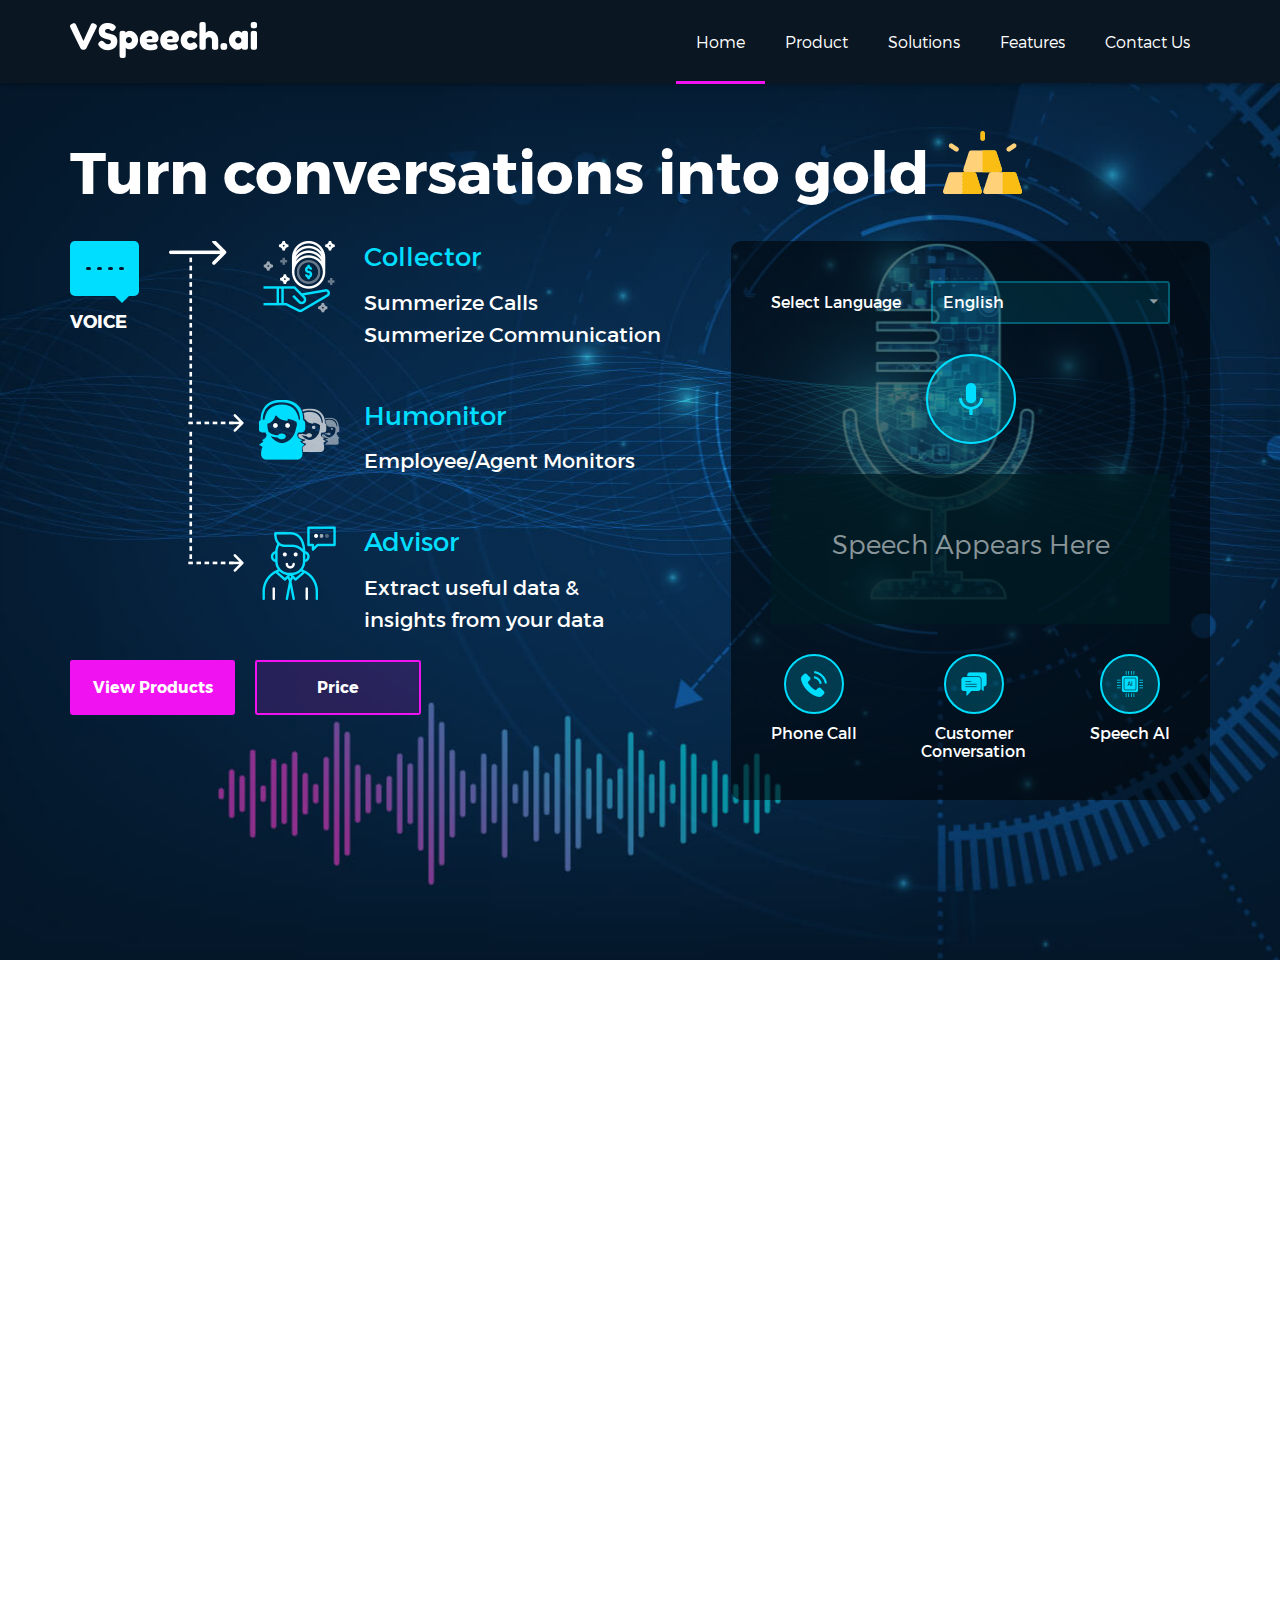
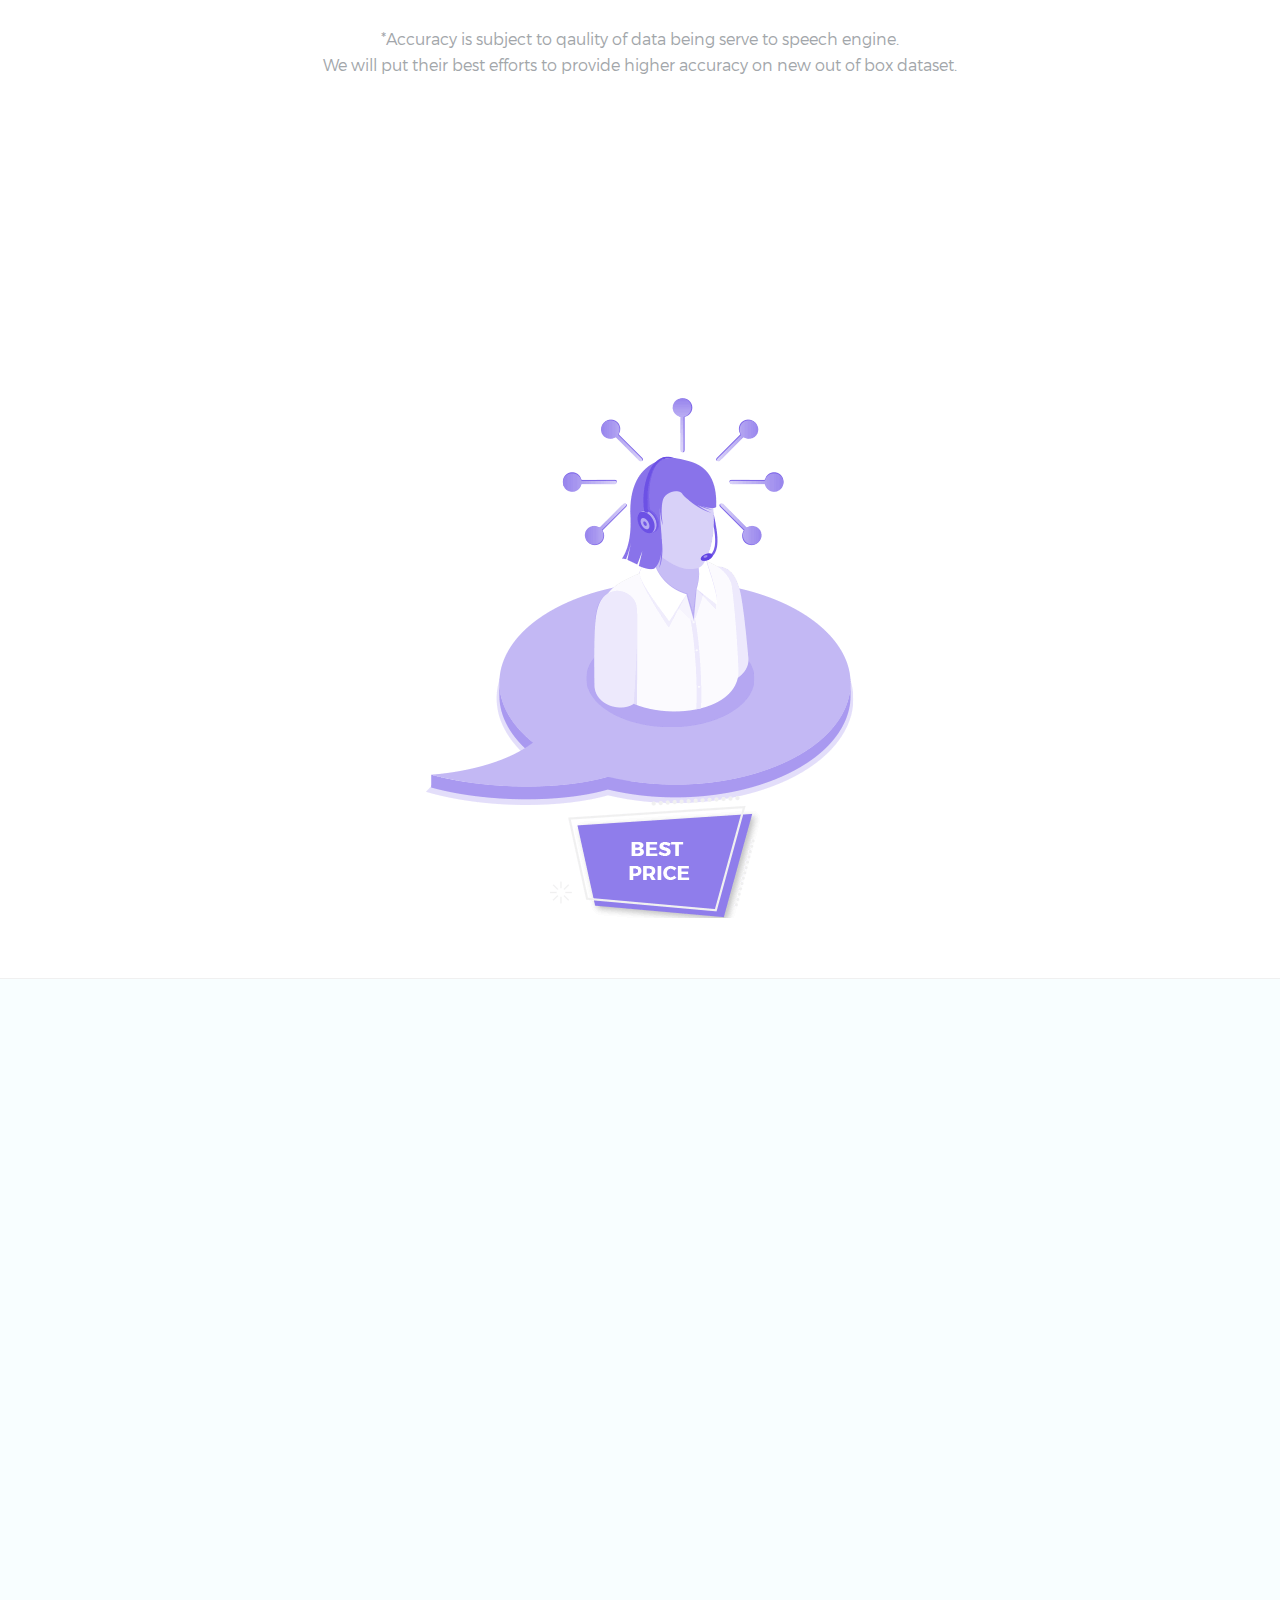
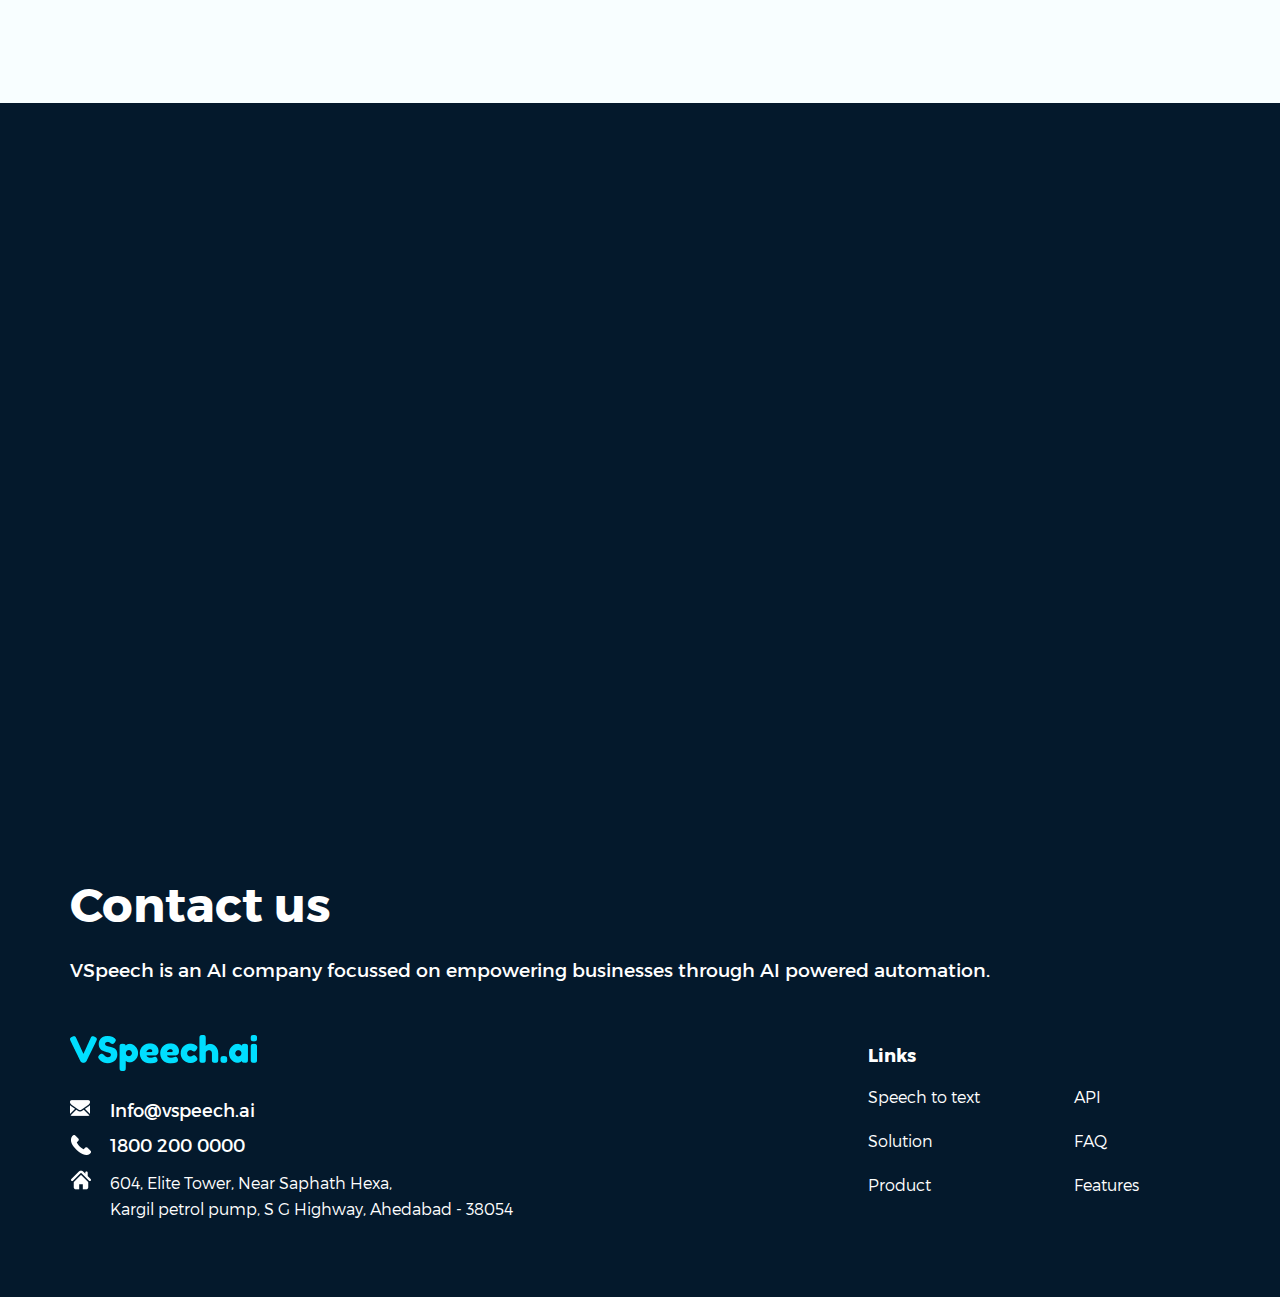
<file: index.html>
<!DOCTYPE html>
<!--[if lt IE 7]>      <html class="no-js lt-ie9 lt-ie8 lt-ie7"> <![endif]-->
<!--[if IE 7]>         <html class="no-js lt-ie9 lt-ie8"> <![endif]-->
<!--[if IE 8]>         <html class="no-js lt-ie9"> <![endif]-->
<!--[if gt IE 8]><!-->
<html lang="en" class="no-js">
  <!--<![endif]-->
  <head>
    <meta charset="utf-8" />
    <meta http-equiv="X-UA-Compatible" content="IE=edge" />
    <title>VSpeech.ai</title>
    <meta name="description" content="" />
    <meta name="viewport" content="width=device-width, initial-scale=1" />
  </head>
  <body>
    <!--[if lt IE 7]>
      <p class="browsehappy">
        You are using an <strong>outdated</strong> browser. Please
        <a href="#">upgrade your browser</a> to improve your experience.
      </p>
    <![endif]-->
    <div id="background-for-menu"></div>
    <div id="banner">
      <header>
        <div class="container">
          <div class="logo">
            <a href="#"><i class="sprite sprite-top-logo"></i></a>
          </div>
          <div class="toggle-menu">
            <span></span>
            <span></span>
            <span></span>
          </div>
          <nav>
            <ul>
              <li><a href="#banner" class="active">Home</a></li>
              <li><a href="product.html">Product</a></li>
              <li><a href="#solutions">Solutions</a></li>
              <li><a href="#features">Features</a></li>
              <li><a href="#contact-us">Contact Us</a></li>
            </ul>
          </nav>
        </div>
      </header>
      <div class="banner-content">
        <div class="container">
          <h1>
            Turn conversations into gold <i class="sprite sprite-gold-bar"></i>
          </h1>
          <div class="banner-main-content">
            <div class="banner-left-content">
              <div class="voice-wrap">
                <div class="svg-wrap">
                  <div id="bars">
                    <div class="bar"></div>
                    <div class="bar"></div>
                    <div class="bar"></div>
                    <div class="bar"></div>
                  </div>
                </div>
                <h4 class="voice">Voice</h4>
              </div>
              <div class="collector-wrap">
                <div class="left-arrows">
                  <i class="sprite sprite-left-arrows"></i>
                </div>
                <div class="collector">
                  <div class="collector-sprite">
                    <i class="sprite sprite-collector"> </i>
                  </div>
                  <div class="collector-inner">
                    <h3>Collector</h3>
                    <p>Summerize Calls<br />Summerize Communication</p>
                  </div>
                </div>
                <div class="collector">
                  <div class="collector-sprite">
                    <i class="sprite sprite-humonitor"> </i>
                  </div>
                  <div class="collector-inner">
                    <h3>Humonitor</h3>
                    <p>Employee/Agent Monitors</p>
                  </div>
                </div>
                <div class="collector last">
                  <div class="collector-sprite">
                    <i class="sprite sprite-advisor"> </i>
                  </div>
                  <div class="collector-inner">
                    <h3>Advisor</h3>
                    <p>
                      Extract useful data &AMP;<br />
                      insights from your data
                    </p>
                  </div>
                </div>
              </div>
              <div class="cta">
                <a class="btn" href="product.html">View Products</a>
                <a class="btn btn-primary" href="product.html">Price</a>
              </div>
            </div>
            <div class="banner-right-content">
              <div class="select-language-wrap">
                <span>Select Language</span>
                <div class="box">
                  <select data-placeholder="Choose a Language">
                    <option value="Afrikanns">Afrikanns</option>
                    <option value="Albanian">Albanian</option>
                    <option value="Arabic">Arabic</option>
                    <option value="Armenian">Armenian</option>
                    <option value="Basque">Basque</option>
                    <option value="Bengali">Bengali</option>
                    <option value="Bulgarian">Bulgarian</option>
                    <option value="Catalan">Catalan</option>
                    <option value="Cambodian">Cambodian</option>
                    <option value="Chinese (Mandarin)"
                      >Chinese (Mandarin)</option
                    >
                    <option value="Croation">Croation</option>
                    <option value="Czech">Czech</option>
                    <option value="Danish">Danish</option>
                    <option value="Dutch">Dutch</option>
                    <option value="English" selected>English</option>
                    <option value="Estonian">Estonian</option>
                    <option value="Fiji">Fiji</option>
                    <option value="Finnish">Finnish</option>
                    <option value="French">French</option>
                    <option value="Georgian">Georgian</option>
                    <option value="German">German</option>
                    <option value="Greek">Greek</option>
                    <option value="Gujarati">Gujarati</option>
                    <option value="Hebrew">Hebrew</option>
                    <option value="Hindi">Hindi</option>
                    <option value="Hungarian">Hungarian</option>
                    <option value="Icelandic">Icelandic</option>
                    <option value="Indonesian">Indonesian</option>
                    <option value="Irish">Irish</option>
                    <option value="Italian">Italian</option>
                    <option value="Japanese">Japanese</option>
                    <option value="Javanese">Javanese</option>
                    <option value="Korean">Korean</option>
                    <option value="Latin">Latin</option>
                    <option value="Latvian">Latvian</option>
                    <option value="Lithuanian">Lithuanian</option>
                    <option value="Macedonian">Macedonian</option>
                    <option value="Malay">Malay</option>
                    <option value="Malayalam">Malayalam</option>
                    <option value="Maltese">Maltese</option>
                    <option value="Maori">Maori</option>
                    <option value="Marathi">Marathi</option>
                    <option value="Mongolian">Mongolian</option>
                    <option value="Nepali">Nepali</option>
                    <option value="Norwegian">Norwegian</option>
                    <option value="Persian">Persian</option>
                    <option value="Polish">Polish</option>
                    <option value="Portuguese">Portuguese</option>
                    <option value="Punjabi">Punjabi</option>
                    <option value="Quechua">Quechua</option>
                    <option value="Romanian">Romanian</option>
                    <option value="Russian">Russian</option>
                    <option value="Samoan">Samoan</option>
                    <option value="Serbian">Serbian</option>
                    <option value="Slovak">Slovak</option>
                    <option value="Slovenian">Slovenian</option>
                    <option value="Spanish">Spanish</option>
                    <option value="Swahili">Swahili</option>
                    <option value="Swedish ">Swedish </option>
                    <option value="Tamil">Tamil</option>
                    <option value="Tatar">Tatar</option>
                    <option value="Telugu">Telugu</option>
                    <option value="Thai">Thai</option>
                    <option value="Tibetan">Tibetan</option>
                    <option value="Tonga">Tonga</option>
                    <option value="Turkish">Turkish</option>
                    <option value="Ukranian">Ukranian</option>
                    <option value="Urdu">Urdu</option>
                    <option value="Uzbek">Uzbek</option>
                    <option value="Vietnamese">Vietnamese</option>
                    <option value="Welsh">Welsh</option>
                    <option value="Xhosa">Xhosa</option>
                  </select>
                </div>
              </div>
              <div class="speak-wrap wow pulse infinite">
                <i class="sprite sprite-mic"></i>
              </div>
              <div class="speech-appears-wrap">
                <span>Speech Appears Here</span>
              </div>
              <div class="phone-call-wrap">
                <ul>
                  <li>
                    <span class="wow zoomIn">
                      <i class="sprite sprite-phone-call"></i>
                    </span>
                    <h6>Phone Call</h6>
                  </li>
                  <li>
                    <span class="wow zoomIn">
                      <i class="sprite sprite-conversation"></i>
                    </span>
                    <h6>
                      Customer<br />
                      Conversation
                    </h6>
                  </li>
                  <li>
                    <span class="wow zoomIn">
                      <i class="sprite sprite-speech-ai"></i>
                    </span>
                    <h6>Speech AI</h6>
                  </li>
                </ul>
              </div>
            </div>
          </div>
        </div>
      </div>
    </div>
    <div id="partner-vspeech">
      <div class="container">
        <h2 class="title-h2 wow fadeInUp">Partner with VSpeech.ai</h2>
        <h4 class="title-h4 wow fadeInUp">
          We are looking for a partners to expand our AI based voice technology
        </h4>
        <div class="partner-blocks-wrap">
          <div class="partner-block wow fadeIn" data-wow-delay="0ms">
            <div class="sprite-block">
              <i class="sprite sprite-accuracy"></i>
            </div>
            <h4 class="title-h4 dark">High Accuracy 90%</h4>
            <p>
              We developed hightly accurate model for industries like insurance
              and banks.
            </p>
          </div>
          <div class="partner-block wow fadeIn" data-wow-delay="200ms">
            <div class="sprite-block">
              <i class="sprite sprite-multilingual"></i>
            </div>
            <h4 class="title-h4 dark">MultiLingual</h4>
            <p>
              Countries like India where people are speaking more than one
              language in conversion, English-Hindi a Common case.Our Solution
              effectively Address this challange
            </p>
          </div>
          <div class="partner-block wow fadeIn" data-wow-delay="400ms">
            <div class="sprite-block">
              <i class="sprite sprite-b2b"></i>
            </div>
            <h4 class="title-h4 dark">Enterprise B2B</h4>
            <p>
              We handle thousands of calls in a secure enterprise environment.
              We Guaranteed 90% accurate* models by Customising Speech Models
            </p>
          </div>
        </div>
        <div class="condition">
          <p>
            *Accuracy is subject to qaulity of data being serve to speech
            engine.<br />
            We will put their best efforts to provide higher accuracy on new out
            of box dataset.
          </p>
        </div>
      </div>
    </div>
    <div id="solutions">
      <div class="container">
        <h2 class="title-h2 wow fadeInUp">
          Developing solutions for world’s industries
        </h2>
        <h4 class="title-h4 wow fadeInUp">
          AI driven technology firm, dedicated to solve complex business
          problems with<br />
          intelligent solutions AI driven technology firm.
        </h4>
        <div class="solutions-blocks-wrap">
          <img
            src="assets/images/best-price.png"
            class="best-price-img"
            alt="best price"
          />
          <div class="solutions-block wow fadeIn">
            <i class="sprite sprite-predictive-analytics"></i>
            <h5 class="title-h5">
              Predicitive<br />
              Analytics
            </h5>
          </div>
          <div class="solutions-block wow fadeIn" data-wow-delay="200ms">
            <i class="sprite sprite-speech-analytics"></i>
            <h5 class="title-h5">
              Speech<br />
              Analytics
            </h5>
          </div>
          <div class="solutions-block wow fadeIn" data-wow-delay="300ms">
            <i class="sprite sprite-speech-recognition"></i>
            <h5 class="title-h5">
              Speech<br />
              Recognition
            </h5>
          </div>
          <div class="solutions-block wow fadeIn" data-wow-delay="500ms">
            <i class="sprite sprite-language-processing"></i>
            <h5 class="title-h5">
              Natural Language<br />
              Processing
            </h5>
          </div>
          <div class="solutions-block wow fadeIn" data-wow-delay="700ms">
            <i class="sprite sprite-text-analytics"></i>
            <h5 class="title-h5">
              Text<br />
              Analytics
            </h5>
          </div>
        </div>
      </div>
    </div>
    <div id="features">
      <div class="container">
        <h2 class="title-h2 wow fadeInUp">
          Speech Analysis / Recognition Features (ASR)
        </h2>
        <div class="api-wrap wow fadeInUp">
          <h4 class="title-h4">
            AI driven technology firm, dedicated to solve complex business
            problems with<br />
            intelligent solutions AI driven technology firm.
          </h4>
          <a class="btn btn-api" href="#">API</a>
        </div>
        <div class="feature-blocks-wrap">
          <div class="feature-block wow fadeIn">
            <div class="sprite-round-block light-pink">
              <i class="sprite sprite-timestamp-generation"></i>
            </div>
            <h4 class="title-h4 dark">Timestamp Generation</h4>
            <p>
              Get each word time
            </p>
          </div>
          <div class="feature-block wow fadeIn" data-wow-delay="200ms">
            <div class="sprite-round-block light-purple">
              <i class="sprite sprite-speaker-diarization"></i>
            </div>
            <h4 class="title-h4 dark">Speaker Diarization</h4>
            <p>
              Recognize speakers in conversion and map with voice.
            </p>
          </div>
          <div class="feature-block wow fadeIn" data-wow-delay="400ms">
            <div class="sprite-round-block light-orange">
              <i class="sprite sprite-lexicon-dictionary"></i>
            </div>
            <h4 class="title-h4 dark">Custom Lexicon Dictionaries</h4>
            <p>
              Correct transcript accuracy by adding Lexicon layer . This works
              effectively for names and industry usecase keywords.
            </p>
          </div>
          <div class="feature-block wow fadeIn" data-wow-delay="600ms">
            <div class="sprite-round-block light-sky">
              <i class="sprite sprite-live-streaming"></i>
            </div>
            <h4 class="title-h4 dark">Live Streaming</h4>
            <p>
              Real-time Steam support for Voice Bots.
            </p>
          </div>
          <div class="feature-block wow fadeIn" data-wow-delay="800ms">
            <div class="sprite-round-block light-violet">
              <i class="sprite sprite-confidence-score"></i>
            </div>
            <h4 class="title-h4 dark">Confidance Score</h4>
            <p>
              Monitor accuracy by score of sentence and indivisual word.
            </p>
          </div>
        </div>
      </div>
    </div>
    <div id="boost-business">
      <div class="container">
        <h2 class="title-h2 wow fadeInUp">
          Boost your business with <span>VSpeech.AI</span> Advance Speech
          Recognition Technology
        </h2>
        <div class="boost-blocks-wrap">
          <div class="boost-block  wow fadeIn">
            <i class="sprite sprite-acquire-customers"></i>

            <h4 class="title-h4">Acquire Customers</h4>
            <p>
              Our bots generate leads and even signup customers through
              personalized interactions
            </p>
          </div>
          <div class="boost-block  wow fadeIn" data-wow-delay="200ms">
            <i class="sprite sprite-engage-customers"></i>

            <h4 class="title-h4">Engage Customers</h4>
            <p>
              Enage your customers through massively scalable, one-on-one
              conversations
            </p>
          </div>
          <div class="boost-block wow fadeIn" data-wow-delay="400ms">
            <i class="sprite sprite-support-customers"></i>

            <h4 class="title-h4">Support Customers</h4>
            <p>
              Resolve customer issues contextually and instantaneously across
              various channels
            </p>
          </div>
        </div>
      </div>
    </div>
    <footer id="contact-us">
      <div class="container">
        <div class="contact-flex">
          <h2 class="title-h2">
            Contact us
          </h2>
          <div class="letter-image wow zoomIn slow">
            <div class="animated-mail">
              <div class="back-fold"></div>
              <div class="letter">
                <div class="letter-border"></div>
                <div class="letter-title"></div>
                <div class="letter-context"></div>
                <div class="letter-stamp">
                  <div class="letter-stamp-inner"></div>
                </div>
              </div>
              <div class="top-fold"></div>
              <div class="body"></div>
              <div class="left-fold"></div>
            </div>
            <div class="shadow"></div>
          </div>
        </div>
        <h4 class="title-h4">
          VSpeech is an AI company focussed on empowering businesses through AI
          powered automation.
        </h4>
        <div class="contact-wrap">
          <div class="contact-us">
            <a href="#" class="footer-logo">
              <i class="sprite sprite-footer-logo"></i
            ></a>
            <ul>
              <li>
                <i class="sprite sprite-mail"></i>
                <a href="mailto:info@vspeech.ai">Info@vspeech.ai</a>
              </li>
              <li>
                <i class="sprite sprite-phone"></i>
                <a href="tel:18002000000">1800 200 0000</a>
              </li>
              <li>
                <i class="sprite sprite-address"></i>
                <span>
                  604, Elite Tower, Near Saphath Hexa,<br />
                  Kargil petrol pump, S G Highway, Ahedabad - 38054</span
                >
              </li>
            </ul>
          </div>
          <div class="links-wrap">
            <h5>Links</h5>
            <ul>
              <li><a href="#">Speech to text</a></li>
              <li><a href="#">Solution</a></li>
              <li><a href="#">Product</a></li>
              <li><a href="#">API</a></li>
              <li><a href="#">FAQ</a></li>
              <li><a href="#">Features</a></li>
            </ul>
          </div>
        </div>
      </div>
    </footer>
    <link rel="stylesheet" href="assets/css/normalize.css" />
    <link rel="stylesheet" href="assets/css/animate.css" />
    <link rel="stylesheet" href="assets/css/style.css" />
    <script src="https://ajax.googleapis.com/ajax/libs/jquery/3.4.1/jquery.min.js"></script>
    <script src="assets/js/wow.min.js" async defer></script>
    <script src="assets/js/scripts.js" async defer></script>
  </body>
</html>
</file>
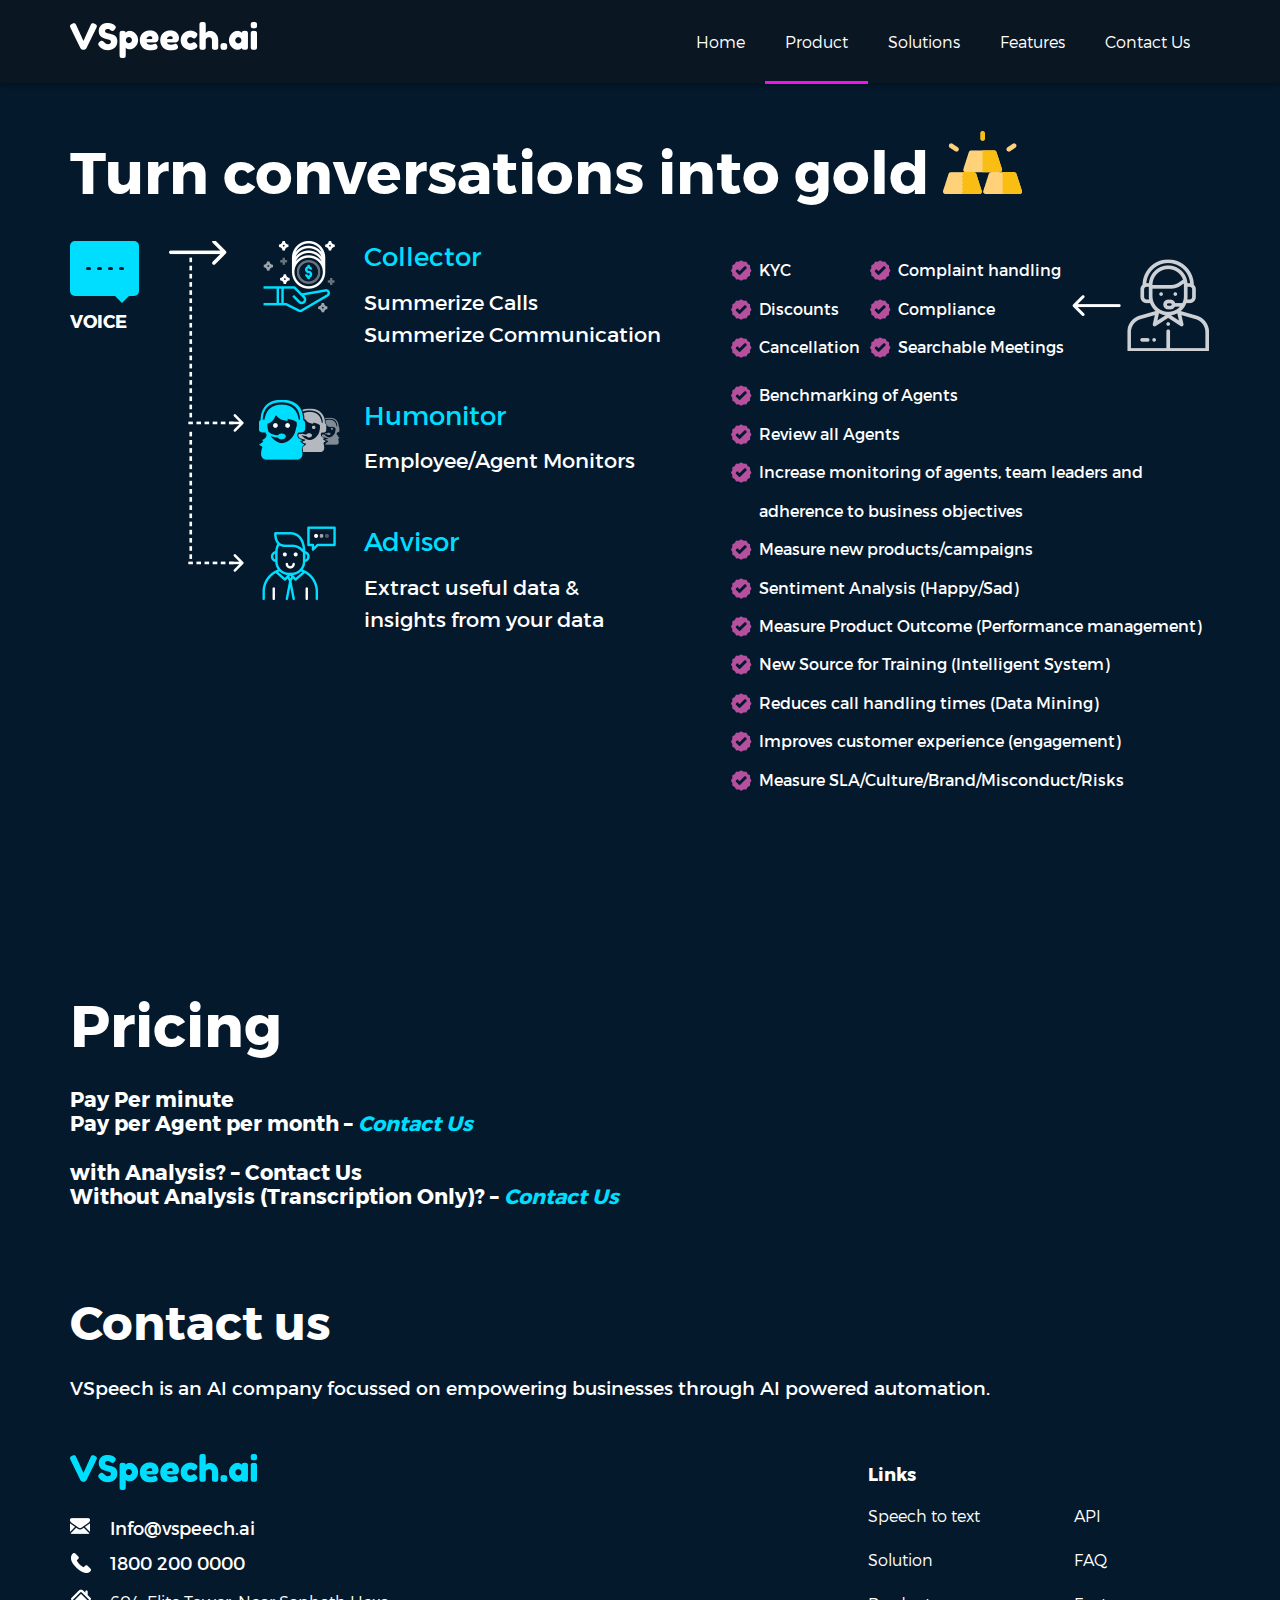
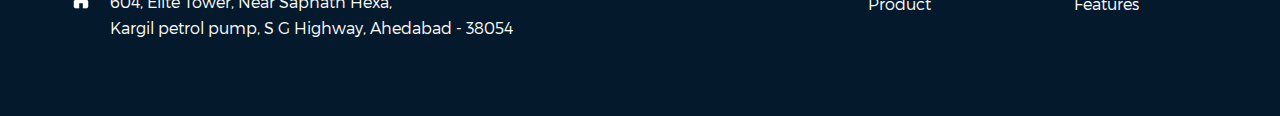
<file: product.html>
<!DOCTYPE html>
<!--[if lt IE 7]>      <html class="no-js lt-ie9 lt-ie8 lt-ie7"> <![endif]-->
<!--[if IE 7]>         <html class="no-js lt-ie9 lt-ie8"> <![endif]-->
<!--[if IE 8]>         <html class="no-js lt-ie9"> <![endif]-->
<!--[if gt IE 8]><!-->
<html lang="en" class="no-js">
  <!--<![endif]-->
  <head>
    <meta charset="utf-8" />
    <meta http-equiv="X-UA-Compatible" content="IE=edge" />
    <title>VSpeech.ai</title>
    <meta name="description" content="" />
    <meta name="viewport" content="width=device-width, initial-scale=1" />
  </head>
  <body>
    <!--[if lt IE 7]>
      <p class="browsehappy">
        You are using an <strong>outdated</strong> browser. Please
        <a href="#">upgrade your browser</a> to improve your experience.
      </p>
    <![endif]-->
    <div id="background-for-menu"></div>
    <div id="banner" class="product-banner">
      <header>
        <div class="container">
          <div class="logo">
            <a href="#"><i class="sprite sprite-top-logo"></i></a>
          </div>
          <div class="toggle-menu">
            <span></span>
            <span></span>
            <span></span>
          </div>
          <nav>
            <ul>
              <li><a href="index.html#banner">Home</a></li>
              <li><a href="#" class="active">Product</a></li>
              <li><a href="index.html#solutions">Solutions</a></li>
              <li><a href="index.html#features">Features</a></li>
              <li><a href="#contact-us">Contact Us</a></li>
            </ul>
          </nav>
        </div>
      </header>
      <div class="banner-content">
        <div class="container">
          <h1>
            Turn conversations into gold <i class="sprite sprite-gold-bar"></i>
          </h1>
          <div class="banner-main-content">
            <div class="banner-left-content">
              <div class="voice-wrap">
                <div class="svg-wrap">
                  <div id="bars">
                    <div class="bar"></div>
                    <div class="bar"></div>
                    <div class="bar"></div>
                    <div class="bar"></div>
                  </div>
                </div>
                <h4 class="voice">Voice</h4>
              </div>
              <div class="collector-wrap">
                <div class="left-arrows">
                  <i class="sprite sprite-left-arrows"></i>
                </div>
                <div class="collector">
                  <div class="collector-sprite">
                    <i class="sprite sprite-collector"> </i>
                  </div>
                  <div class="collector-inner">
                    <h3>Collector</h3>
                    <p>Summerize Calls<br />Summerize Communication</p>
                  </div>
                </div>
                <div class="collector">
                  <div class="collector-sprite">
                    <i class="sprite sprite-humonitor"> </i>
                  </div>
                  <div class="collector-inner">
                    <h3>Humonitor</h3>
                    <p>Employee/Agent Monitors</p>
                  </div>
                </div>
                <div class="collector last">
                  <div class="collector-sprite">
                    <i class="sprite sprite-advisor"> </i>
                  </div>
                  <div class="collector-inner">
                    <h3>Advisor</h3>
                    <p>
                      Extract useful data &AMP;<br />
                      insights from your data
                    </p>
                  </div>
                </div>
              </div>
            </div>
            <div class="banner-product-right-content">
              <div class="product-top-div">
                <div>
                  <ul class="product-ul">
                    <li>KYC</li>
                    <li>Discounts</li>
                    <li>
                      Cancellation
                    </li>
                  </ul>
                  <ul class="product-ul">
                    <li>
                      Complaint handling
                    </li>
                    <li>Compliance</li>
                    <li>
                      Searchable Meetings
                    </li>
                  </ul>
                </div>

                <i class="sprite sprite-product-avatar"></i>
              </div>
              <div class="product-bottom-div">
                <ul class="product-ul">
                  <li>Benchmarking of Agents</li>
                  <li>Review all Agents</li>
                  <li>
                    Increase monitoring of agents, team leaders and adherence to
                    business objectives
                  </li>
                  <li>Measure new products/campaigns</li>
                  <li>Sentiment Analysis (Happy/Sad)</li>
                  <li>Measure Product Outcome (Performance management)</li>
                  <li>New Source for Training (Intelligent System)</li>
                  <li>Reduces call handling times (Data Mining)</li>
                  <li>Improves customer experience (engagement)</li>
                  <li>Measure SLA/Culture/Brand/Misconduct/Risks</li>
                </ul>
              </div>
            </div>
          </div>
        </div>
      </div>
    </div>
    <div class="per-minute-wrap">
      <div class="container">
        <div class="pricing-flex">
          <h1 class="pricing-h1">Pricing</h1>
          <i class="sprite sprite-price-icon wow zoomIn slow"></i>
        </div>
        <p>
          Pay Per minute<br />
          Pay per Agent per month – <span> Contact Us</span>
        </p>
        <p>
          with Analysis? – Contact Us<br />
          Without Analysis (Transcription Only)? –
          <span>Contact Us</span>
        </p>
      </div>
    </div>
    <footer id="contact-us">
      <div class="container">
        <div class="contact-flex">
          <h2 class="title-h2">
            Contact us
          </h2>
          <div class="letter-image wow zoomIn slow">
            <div class="animated-mail">
              <div class="back-fold"></div>
              <div class="letter">
                <div class="letter-border"></div>
                <div class="letter-title"></div>
                <div class="letter-context"></div>
                <div class="letter-stamp">
                  <div class="letter-stamp-inner"></div>
                </div>
              </div>
              <div class="top-fold"></div>
              <div class="body"></div>
              <div class="left-fold"></div>
            </div>
            <div class="shadow"></div>
          </div>
        </div>
        <h4 class="title-h4">
          VSpeech is an AI company focussed on empowering businesses through AI
          powered automation.
        </h4>
        <div class="contact-wrap">
          <div class="contact-us">
            <a href="#" class="footer-logo">
              <i class="sprite sprite-footer-logo"></i
            ></a>
            <ul>
              <li>
                <i class="sprite sprite-mail"></i>
                <a href="mailto:info@vspeech.ai">Info@vspeech.ai</a>
              </li>
              <li>
                <i class="sprite sprite-phone"></i>
                <a href="tel:18002000000">1800 200 0000</a>
              </li>
              <li>
                <i class="sprite sprite-address"></i>
                <span>
                  604, Elite Tower, Near Saphath Hexa,<br />
                  Kargil petrol pump, S G Highway, Ahedabad - 38054</span
                >
              </li>
            </ul>
          </div>
          <div class="links-wrap">
            <h5>Links</h5>
            <ul>
              <li><a href="#">Speech to text</a></li>
              <li><a href="#">Solution</a></li>
              <li><a href="#">Product</a></li>
              <li><a href="#">API</a></li>
              <li><a href="#">FAQ</a></li>
              <li><a href="#">Features</a></li>
            </ul>
          </div>
        </div>
      </div>
    </footer>
    <link rel="stylesheet" href="assets/css/normalize.css" />
    <link rel="stylesheet" href="assets/css/animate.css" />
    <link rel="stylesheet" href="assets/css/style.css" />
    <script src="https://ajax.googleapis.com/ajax/libs/jquery/3.4.1/jquery.min.js"></script>
    <script src="assets/js/wow.min.js" async defer></script>
    <script src="assets/js/scripts.js" async defer></script>
  </body>
</html>
</file>
<file: assets/css/style.css>
@charset "UTF-8";
@font-face {
  font-family: "Montserrat";
  src: url("fonts/Montserrat-Light.eot");
  src: url("fonts/Montserrat-Light.eot?#iefix") format("embedded-opentype"), url("fonts/Montserrat-Light.woff") format("woff"), url("fonts/Montserrat-Light.ttf") format("truetype"), url("fonts/Montserrat-Light.svg#Montserrat-Light") format("svg");
  font-weight: 300;
  font-style: normal;
}

@font-face {
  font-family: "Montserrat";
  src: url("fonts/Montserrat-Regular.eot");
  src: url("fonts/Montserrat-Regular.eot?#iefix") format("embedded-opentype"), url("fonts/Montserrat-Regular.woff") format("woff"), url("fonts/Montserrat-Regular.ttf") format("truetype"), url("fonts/Montserrat-Regular.svg#Montserrat-Regular") format("svg");
  font-weight: normal;
  font-style: normal;
}

@font-face {
  font-family: "Montserrat";
  src: url("fonts/Montserrat-Bold.eot");
  src: url("fonts/Montserrat-Bold.eot?#iefix") format("embedded-opentype"), url("fonts/Montserrat-Bold.woff") format("woff"), url("fonts/Montserrat-Bold.ttf") format("truetype"), url("fonts/Montserrat-Bold.svg#Montserrat-Bold") format("svg");
  font-weight: bold;
  font-style: normal;
}

* {
  padding: 0;
  margin: 0;
  -webkit-box-sizing: border-box;
          box-sizing: border-box;
}

html {
  font-size: 1rem;
  scroll-behavior: smooth;
}

body {
  font-family: "Montserrat", sans-serif;
  -webkit-font-smoothing: antialiased;
  -moz-osx-font-smoothing: grayscale;
}

/* common functions scss */
/* sprite icons */
.sprite, ul.product-ul li::before {
  background-image: url(../images/spritesheet.png);
  background-repeat: no-repeat;
  display: inline-block;
}

.sprite-accuracy {
  width: 130px;
  height: 132px;
  background-position: -1px -1px;
}

.sprite-acquire-customers {
  width: 60px;
  height: 59px;
  background-position: -133px -1px;
}

.sprite-address {
  width: 22px;
  height: 20px;
  background-position: -195px -1px;
}

.sprite-advisor {
  width: 77px;
  height: 76px;
  background-position: -219px -1px;
}

.sprite-b2b {
  width: 166px;
  height: 134px;
  background-position: -133px -79px;
}

.sprite-collector {
  width: 81px;
  height: 74px;
  background-position: -298px -1px;
}

.sprite-confidence-score {
  width: 40px;
  height: 40px;
  background-position: -301px -77px;
}

.sprite-conversation {
  width: 26px;
  height: 25px;
  background-position: -343px -77px;
}

.sprite-engage-customers {
  width: 60px;
  height: 60px;
  background-position: -301px -119px;
}

.sprite-footer-logo {
  width: 187px;
  height: 36px;
  background-position: -1px -215px;
}

.sprite-gold-bar {
  width: 79px;
  height: 63px;
  background-position: -301px -181px;
}

.sprite-humonitor {
  width: 81px;
  height: 60px;
  background-position: -190px -246px;
}

.sprite-language-processing {
  width: 56px;
  height: 43px;
  background-position: -273px -246px;
}

.sprite-left-arrows {
  width: 76px;
  height: 333px;
  background-position: -382px -1px;
}

.sprite-lexicon-dictionary {
  width: 29px;
  height: 42px;
  background-position: -1px -370px;
}

.sprite-live-streaming {
  width: 40px;
  height: 28px;
  background-position: -32px -370px;
}

.sprite-top-logo {
  width: 187px;
  height: 36px;
  background-position: -74px -370px;
}

.sprite-mail {
  width: 20px;
  height: 16px;
  background-position: -263px -370px;
}

.sprite-mic {
  width: 26px;
  height: 32px;
  background-position: -285px -336px;
}

.sprite-multilingual {
  width: 95px;
  height: 97px;
  background-position: -313px -336px;
}

.sprite-phone {
  width: 22px;
  height: 21px;
  background-position: -410px -336px;
}

.sprite-phone-call {
  width: 26px;
  height: 26px;
  background-position: -434px -336px;
}

.sprite-predictive-analytics {
  width: 60px;
  height: 60px;
  background-position: -410px -364px;
}

.sprite-product-tick, ul.product-ul li::before {
  width: 21px;
  height: 21px;
  background-position: -1px -156px;
}

.sprite-product-avatar {
  width: 138px;
  height: 95px;
  background-position: -10px -255px;
}

.sprite-speaker-diarization {
  width: 39px;
  height: 39px;
  background-position: -1px -426px;
}

.sprite-speech-ai {
  width: 26px;
  height: 26px;
  background-position: -42px -426px;
}

.sprite-speech-analytics {
  width: 60px;
  height: 58px;
  background-position: -70px -426px;
}

.sprite-speech-recognition {
  width: 56px;
  height: 51px;
  background-position: -132px -426px;
}

.sprite-support-customers {
  width: 60px;
  height: 57px;
  background-position: -190px -426px;
}

.sprite-text-analytics {
  width: 57px;
  height: 60px;
  background-position: -252px -426px;
}

.sprite-timestamp-generation {
  width: 39px;
  height: 41px;
  background-position: -410px -426px;
}

.sprite-price-icon {
  width: 60px;
  height: 60px;
  background-position: -47px -143px;
}

/* Head and Banner section */
#banner {
  background: url(../images/banner.jpg) center 15px no-repeat;
  width: 100%;
}

#banner.product-banner {
  background: #04192c;
}

header {
  background-color: #0a1622;
  -webkit-box-shadow: 0px 2px 4.55px 0.45px rgba(0, 0, 0, 0.3);
          box-shadow: 0px 2px 4.55px 0.45px rgba(0, 0, 0, 0.3);
}

header .container {
  display: -webkit-box;
  display: -ms-flexbox;
  display: flex;
  -webkit-box-orient: horizontal;
  -webkit-box-direction: normal;
      -ms-flex-direction: row;
          flex-direction: row;
  -webkit-box-pack: justify;
      -ms-flex-pack: justify;
          justify-content: space-between;
  -webkit-box-align: center;
      -ms-flex-align: center;
          align-items: center;
}

@media only screen and (max-width: 767px) {
  header .container {
    -webkit-box-orient: vertical;
    -webkit-box-direction: normal;
        -ms-flex-direction: column;
            flex-direction: column;
  }
}

header .logo {
  padding: 22px 0;
}

.container {
  padding: 0 15px;
  max-width: 1170px;
  width: 100%;
  margin: auto;
}

nav ul {
  display: -webkit-inline-box;
  display: -ms-inline-flexbox;
  display: inline-flex;
}

nav li {
  list-style: none;
}

nav li a {
  color: #fff;
  text-decoration: none;
  padding: 0 20px 30px 20px;
  font-weight: 300;
  font-size: 1rem;
}

nav li a:hover, nav li a:focus, nav li a:active, nav li a.active {
  border-bottom: 3px solid #f112f1;
}

.banner-content {
  padding: 3rem 0 10rem;
}

.banner-content h1 {
  font-size: 3.7rem;
  color: #fff;
  margin: 0 0 2.3rem;
}

.banner-main-content {
  display: -webkit-box;
  display: -ms-flexbox;
  display: flex;
  -webkit-box-orient: horizontal;
  -webkit-box-direction: normal;
      -ms-flex-direction: row;
          flex-direction: row;
}

@media only screen and (max-width: 767px) {
  .banner-main-content {
    -webkit-box-orient: vertical;
    -webkit-box-direction: normal;
        -ms-flex-direction: column;
            flex-direction: column;
  }
}

.banner-left-content {
  -webkit-box-flex: 58%;
      -ms-flex: 58%;
          flex: 58%;
  display: -webkit-box;
  display: -ms-flexbox;
  display: flex;
  -webkit-box-orient: horizontal;
  -webkit-box-direction: normal;
      -ms-flex-direction: row;
          flex-direction: row;
  -ms-flex-wrap: wrap;
      flex-wrap: wrap;
}

@media only screen and (max-width: 767px) {
  .banner-left-content {
    -webkit-box-orient: vertical;
    -webkit-box-direction: normal;
        -ms-flex-direction: column;
            flex-direction: column;
  }
}

.voice-wrap {
  -webkit-box-flex: 15%;
      -ms-flex: 15%;
          flex: 15%;
}

.voice-wrap h4.voice {
  color: #fff;
  font-size: 1.1rem;
  font-weight: bold;
  text-transform: uppercase;
  padding: 15px 0 0;
}

.svg-wrap {
  background-color: #00deff;
  width: 70%;
  border-radius: 5px;
  padding: 10px 0;
  position: relative;
}

.svg-wrap::after {
  top: 100%;
  right: 15%;
  border: solid transparent;
  content: " ";
  height: 0;
  width: 0;
  position: absolute;
  pointer-events: none;
  border-color: rgba(136, 183, 213, 0);
  border-top-color: #00deff;
  border-width: 7px;
  margin-left: -7px;
}

.svg-wrap #bars {
  display: -webkit-box;
  display: -ms-flexbox;
  display: flex;
  -webkit-box-pack: center;
      -ms-flex-pack: center;
          justify-content: center;
  -webkit-box-align: center;
      -ms-flex-align: center;
          align-items: center;
  height: 35px;
  /*     background: black; */
}

.svg-wrap .bar {
  background: #01172c;
  bottom: 1px;
  height: 3px;
  width: 5px;
  margin: 0px 3px;
  border-radius: 3px;
  -webkit-animation: sound 0ms -600ms linear infinite alternate;
          animation: sound 0ms -600ms linear infinite alternate;
}

@-webkit-keyframes sound {
  0% {
    opacity: 0.35;
    height: 3px;
  }
  100% {
    opacity: 1;
    height: 30px;
  }
}

@keyframes sound {
  0% {
    opacity: 0.35;
    height: 3px;
  }
  100% {
    opacity: 1;
    height: 30px;
  }
}

.svg-wrap .bar:nth-child(1) {
  left: 1px;
  -webkit-animation-duration: 474ms;
          animation-duration: 474ms;
}

.svg-wrap .bar:nth-child(2) {
  left: 15px;
  -webkit-animation-duration: 433ms;
          animation-duration: 433ms;
}

.svg-wrap .bar:nth-child(3) {
  left: 29px;
  -webkit-animation-duration: 407ms;
          animation-duration: 407ms;
}

.svg-wrap .bar:nth-child(4) {
  left: 43px;
  -webkit-animation-duration: 458ms;
          animation-duration: 458ms;
}

.collector-wrap {
  -webkit-box-flex: 85%;
      -ms-flex: 85%;
          flex: 85%;
  padding-left: 90px;
  position: relative;
}

.left-arrows {
  position: absolute;
  left: 0;
}

.collector {
  padding: 0 0 50px 105px;
  position: relative;
}

.collector.last {
  padding-bottom: 0;
}

.collector .collector-sprite {
  position: absolute;
  left: 0;
  text-align: center;
}

.collector h3 {
  color: #00deff;
  font-weight: normal;
  font-size: 1.6rem;
  padding: 0 0 15px;
}

.collector p {
  color: #fff;
  font-size: 1.3rem;
  line-height: 2rem;
}

.cta {
  -webkit-box-flex: 100%;
      -ms-flex: 100%;
          flex: 100%;
  position: relative;
  z-index: 1;
  top: -30px;
}

.cta .btn {
  margin-right: 1rem;
  width: 25%;
}

.btn {
  font-weight: bold;
  display: inline-block;
  text-align: center;
  vertical-align: middle;
  border-radius: 0.15rem;
  padding: 0.75rem 1rem;
  cursor: pointer;
  text-decoration: none;
  border: 2px solid #f112f1;
  color: #fff;
  -webkit-transition: 0.4s;
  transition: 0.4s;
  background-color: #f112f1;
  padding: 1rem 1.1rem;
}

.btn:hover, .btn:focus, .btn:active {
  background-color: rgba(241, 18, 241, 0.14);
}

.btn.btn-primary {
  background-color: rgba(241, 18, 241, 0.14);
}

.btn.btn-primary:hover, .btn.btn-primary:focus, .btn.btn-primary:active {
  background-color: #f112f1;
}

.btn.btn-api {
  background-color: rgba(241, 18, 241, 0.14);
  color: #f112f1;
  padding: 0.7rem 1.8rem;
}

.btn.btn-api:hover, .btn.btn-api:focus, .btn.btn-api:active {
  background-color: #f112f1;
  color: #fff;
}

.banner-right-content {
  background-color: rgba(0, 0, 0, 0.54);
  padding: 40px;
  border-radius: 10px;
  -webkit-box-flex: 42%;
      -ms-flex: 42%;
          flex: 42%;
}

.select-language-wrap {
  display: -webkit-box;
  display: -ms-flexbox;
  display: flex;
  -webkit-box-orient: horizontal;
  -webkit-box-direction: normal;
      -ms-flex-direction: row;
          flex-direction: row;
  -webkit-box-pack: justify;
      -ms-flex-pack: justify;
          justify-content: space-between;
}

@media only screen and (max-width: 767px) {
  .select-language-wrap {
    -webkit-box-orient: vertical;
    -webkit-box-direction: normal;
        -ms-flex-direction: column;
            flex-direction: column;
  }
}

.select-language-wrap span {
  color: #fff;
  font-size: 1rem;
  -ms-flex-item-align: center;
      -ms-grid-row-align: center;
      align-self: center;
}

.select-language-wrap .box {
  display: block;
  width: 60%;
  position: relative;
}

.select-language-wrap .box::before {
  content: "◣";
  position: absolute;
  top: 14px;
  right: 14px;
  -webkit-transform: rotate(-45deg);
          transform: rotate(-45deg);
  text-align: center;
  font-size: 0.5rem;
  color: #8b9ba1;
  pointer-events: none;
}

.select-language-wrap .box select {
  -webkit-appearance: none;
     -moz-appearance: none;
          appearance: none;
  background-color: rgba(0, 222, 255, 0.1);
  width: 100%;
  text-indent: 0.01px;
  -webkit-transition: border-color 0.15s ease-in-out 0s, -webkit-box-shadow 0.15s ease-in-out 0s;
  transition: border-color 0.15s ease-in-out 0s, -webkit-box-shadow 0.15s ease-in-out 0s;
  transition: border-color 0.15s ease-in-out 0s, box-shadow 0.15s ease-in-out 0s;
  transition: border-color 0.15s ease-in-out 0s, box-shadow 0.15s ease-in-out 0s, -webkit-box-shadow 0.15s ease-in-out 0s;
  border-radius: 0.2rem;
  white-space: nowrap;
  overflow: hidden;
  text-overflow: ellipsis;
  color: #fff;
  cursor: pointer;
  font-size: 1rem;
  border: 2px solid rgba(0, 222, 255, 0.3);
  padding: 10px;
}

.select-language-wrap .box select option {
  background-color: rgba(0, 0, 0, 0.8);
}

.speak-wrap {
  margin: 30px auto;
  width: 90px;
  height: 90px;
  border-radius: 50%;
  border: 2px solid #00deff;
  display: -webkit-box;
  display: -ms-flexbox;
  display: flex;
  -webkit-box-align: center;
      -ms-flex-align: center;
          align-items: center;
  -webkit-box-pack: center;
      -ms-flex-pack: center;
          justify-content: center;
  background-color: rgba(0, 222, 255, 0.2);
}

.speech-appears-wrap {
  background-color: rgba(0, 27, 34, 0.74);
  color: #fff;
  padding: 15px 20px;
  height: 150px;
}

.speech-appears-wrap span {
  font-weight: 300;
  font-size: 1.6rem;
  opacity: 0.54;
  text-align: center;
  width: 100%;
  height: 100%;
  display: inline-block;
  padding: 40px 0;
}

.phone-call-wrap ul {
  display: -webkit-box;
  display: -ms-flexbox;
  display: flex;
  -webkit-box-orient: horizontal;
  -webkit-box-direction: normal;
      -ms-flex-direction: row;
          flex-direction: row;
  -webkit-box-pack: justify;
      -ms-flex-pack: justify;
          justify-content: space-between;
  padding: 30px 0 0;
}

@media only screen and (max-width: 767px) {
  .phone-call-wrap ul {
    -webkit-box-orient: vertical;
    -webkit-box-direction: normal;
        -ms-flex-direction: column;
            flex-direction: column;
  }
}

.phone-call-wrap ul li {
  list-style: none;
  text-align: center;
}

.phone-call-wrap ul li span {
  width: 60px;
  height: 60px;
  margin: auto auto 10px auto;
  border-radius: 50%;
  border: 2px solid #00deff;
  display: -webkit-box;
  display: -ms-flexbox;
  display: flex;
  -webkit-box-align: center;
      -ms-flex-align: center;
          align-items: center;
  -webkit-box-pack: center;
      -ms-flex-pack: center;
          justify-content: center;
  background-color: rgba(0, 222, 255, 0.2);
}

.phone-call-wrap ul li h6 {
  color: #fff;
  font-size: 1rem;
  font-weight: normal;
}

/* Partner with VSpeech section */
#partner-vspeech,
#solutions,
#features,
#boost-business,
footer {
  padding: 60px 0;
}

.title-h2 {
  font-size: 3rem;
  color: #01172c;
  font-weight: bold;
  padding: 0 0 25px;
}

.partner-blocks-wrap {
  display: -webkit-box;
  display: -ms-flexbox;
  display: flex;
  -webkit-box-orient: horizontal;
  -webkit-box-direction: normal;
      -ms-flex-direction: row;
          flex-direction: row;
  -webkit-box-pack: justify;
      -ms-flex-pack: justify;
          justify-content: space-between;
  padding: 40px 0 0;
}

@media only screen and (max-width: 767px) {
  .partner-blocks-wrap {
    -webkit-box-orient: vertical;
    -webkit-box-direction: normal;
        -ms-flex-direction: column;
            flex-direction: column;
  }
}

.partner-block {
  width: 340px;
  height: 405px;
  padding: 0 30px;
  border-radius: 10px;
  -webkit-box-shadow: 0px 5px 11.04px 0.96px rgba(0, 0, 0, 0.1);
          box-shadow: 0px 5px 11.04px 0.96px rgba(0, 0, 0, 0.1);
  text-align: center;
  background-color: #fff;
  -webkit-transform: perspective(1px) translateZ(0);
          transform: perspective(1px) translateZ(0);
  -webkit-transition-duration: 0.3s;
          transition-duration: 0.3s;
  -webkit-transition-property: -webkit-transform;
  transition-property: -webkit-transform;
  transition-property: transform;
  transition-property: transform, -webkit-transform;
}

.partner-block:hover {
  -webkit-transform: scale(1.05);
          transform: scale(1.05);
}

.partner-block p {
  color: #697078;
  font-weight: 300;
  line-height: 1.6rem;
  font-size: 0.95rem;
}

@media only screen and (max-width: 767px) {
  .partner-block p {
    font-size: 1.2rem;
    line-height: 2rem;
  }
}

.partner-block .title-h4 {
  padding: 25px 0 20px;
}

.sprite-block {
  padding: 50px 0 0;
  height: 184px;
}

.title-h4 {
  color: #697078;
  font-size: 1.2rem;
  font-weight: normal;
  line-height: 1.9rem;
}

.title-h4.dark {
  color: #01172c;
}

.condition {
  padding: 50px 0 0;
  text-align: center;
}

.condition p {
  line-height: 1.6rem;
  font-weight: 300;
  color: #a2a6aa;
}

/* solutions section */
.solutions-blocks-wrap {
  position: relative;
  background: url(../images/best-price.png) center 60px no-repeat;
  width: 100%;
  min-height: 580px;
  padding: 40px 0 0;
}

.solutions-blocks-wrap .best-price-img {
  display: none;
}

.solutions-block {
  position: absolute;
  top: 10px;
  right: 0;
  text-align: center;
  border: 1px solid #f0f0f0;
  border-radius: 10px;
  padding: 40px 22px;
  max-width: 200px;
  width: 100%;
  min-height: 200px;
  display: -webkit-box;
  display: -ms-flexbox;
  display: flex;
  -webkit-box-orient: vertical;
  -webkit-box-direction: normal;
      -ms-flex-direction: column;
          flex-direction: column;
  -webkit-box-align: center;
      -ms-flex-align: center;
          align-items: center;
  -webkit-box-pack: center;
      -ms-flex-pack: center;
          justify-content: center;
  -webkit-transform: perspective(1px) translateZ(0);
          transform: perspective(1px) translateZ(0);
  -webkit-transition-duration: 0.3s;
          transition-duration: 0.3s;
  -webkit-transition-property: -webkit-transform;
  transition-property: -webkit-transform;
  transition-property: transform;
  transition-property: transform, -webkit-transform;
  -webkit-transition-timing-function: ease-out;
          transition-timing-function: ease-out;
  background-color: #fff;
}

.solutions-block:hover {
  -webkit-transform: translateY(-8px);
          transform: translateY(-8px);
}

.solutions-block:nth-child(2) {
  left: 10px;
  top: 120px;
}

.solutions-block:nth-child(3) {
  left: 250px;
  top: 60px;
}

.solutions-block:nth-child(4) {
  left: 140px;
  top: 350px;
}

.solutions-block:nth-child(5) {
  right: 180px;
  top: 60px;
}

.solutions-block:nth-child(6) {
  right: 130px;
  top: 320px;
}

.title-h5 {
  color: #01172c;
  font-size: 1rem;
  font-weight: bold;
  line-height: 1.5rem;
  padding: 15px 0 0;
}

/* features section */
#features {
  background-color: #f8feff;
  border-top: 1px solid #f0f0f0;
}

.api-wrap {
  display: -webkit-box;
  display: -ms-flexbox;
  display: flex;
  -webkit-box-orient: horizontal;
  -webkit-box-direction: normal;
      -ms-flex-direction: row;
          flex-direction: row;
}

@media only screen and (max-width: 767px) {
  .api-wrap {
    -webkit-box-orient: vertical;
    -webkit-box-direction: normal;
        -ms-flex-direction: column;
            flex-direction: column;
  }
}

.api-wrap h4.title-h4 {
  -webkit-box-flex: 95%;
      -ms-flex: 95%;
          flex: 95%;
}

.api-wrap .btn-api {
  -webkit-box-flex: 5%;
      -ms-flex: 5%;
          flex: 5%;
  -ms-flex-item-align: center;
      -ms-grid-row-align: center;
      align-self: center;
}

.feature-blocks-wrap {
  width: 100%;
  display: -webkit-box;
  display: -ms-flexbox;
  display: flex;
  -webkit-box-orient: horizontal;
  -webkit-box-direction: normal;
      -ms-flex-direction: row;
          flex-direction: row;
  -ms-flex-wrap: wrap;
      flex-wrap: wrap;
  -webkit-box-pack: left;
      -ms-flex-pack: left;
          justify-content: left;
}

@media only screen and (max-width: 767px) {
  .feature-blocks-wrap {
    -webkit-box-orient: vertical;
    -webkit-box-direction: normal;
        -ms-flex-direction: column;
            flex-direction: column;
  }
}

.feature-blocks-wrap .feature-block {
  -webkit-box-flex: 0;
      -ms-flex: 0 0 33.333333%;
          flex: 0 0 33.333333%;
  padding: 35px 0 0;
}

.feature-blocks-wrap .feature-block:nth-child(3n + 2) {
  padding-right: 60px;
}

.sprite-round-block {
  width: 82px;
  height: 82px;
  border-radius: 50%;
  display: -webkit-box;
  display: -ms-flexbox;
  display: flex;
  -webkit-box-pack: center;
      -ms-flex-pack: center;
          justify-content: center;
  -webkit-box-align: center;
      -ms-flex-align: center;
          align-items: center;
  margin-bottom: 20px;
}

.sprite-round-block.light-pink {
  background-color: #f9e4fe;
}

.sprite-round-block.light-purple {
  background-color: #e3e7fd;
}

.sprite-round-block.light-orange {
  background-color: #f9eee5;
}

.sprite-round-block.light-sky {
  background-color: #dffbff;
}

.sprite-round-block.light-violet {
  background-color: #eff2ff;
}

.feature-block p {
  font-weight: 300;
  line-height: 1.6rem;
  font-size: 0.95rem;
  color: #01172c;
}

@media only screen and (max-width: 767px) {
  .feature-block p {
    font-size: 1.2rem;
    line-height: 2rem;
  }
}

/* boost business section */
#boost-business {
  background-color: #04192c;
}

#boost-business .title-h2 {
  color: #fff;
}

#boost-business .title-h2 span {
  color: #00deff;
}

.boost-blocks-wrap {
  display: -webkit-box;
  display: -ms-flexbox;
  display: flex;
  -webkit-box-orient: horizontal;
  -webkit-box-direction: normal;
      -ms-flex-direction: row;
          flex-direction: row;
  padding: 90px 50px 0 50px;
}

@media only screen and (max-width: 767px) {
  .boost-blocks-wrap {
    -webkit-box-orient: vertical;
    -webkit-box-direction: normal;
        -ms-flex-direction: column;
            flex-direction: column;
  }
}

.boost-block {
  background-color: #132d45;
  text-align: center;
  padding: 45px 42px;
  border-radius: 10px;
  -webkit-box-flex: 33.33%;
      -ms-flex: 33.33%;
          flex: 33.33%;
  -webkit-transform: perspective(1px) translateZ(0);
          transform: perspective(1px) translateZ(0);
  -webkit-transition-duration: 0.3s;
          transition-duration: 0.3s;
  -webkit-transition-property: -webkit-transform;
  transition-property: -webkit-transform;
  transition-property: transform;
  transition-property: transform, -webkit-transform;
}

.boost-block:hover {
  -webkit-transform: scale(1.05);
          transform: scale(1.05);
}

.boost-block .title-h4 {
  color: #fff;
  font-size: 1.5rem;
  padding: 40px 0;
}

.boost-block p {
  font-weight: 300;
  line-height: 1.6rem;
  font-size: 0.95rem;
  color: #fff;
  font-size: 1.1rem;
}

@media only screen and (max-width: 767px) {
  .boost-block p {
    font-size: 1.2rem;
    line-height: 2rem;
  }
}

.boost-block:nth-child(3n + 2) {
  margin: 0 40px;
}

/* footer section */
footer {
  background-color: #04192c;
}

footer .title-h2,
footer .title-h4 {
  color: #fff;
}

.contact-wrap {
  display: -webkit-box;
  display: -ms-flexbox;
  display: flex;
  -webkit-box-orient: horizontal;
  -webkit-box-direction: normal;
      -ms-flex-direction: row;
          flex-direction: row;
  padding: 50px 0 0;
}

@media only screen and (max-width: 767px) {
  .contact-wrap {
    -webkit-box-orient: vertical;
    -webkit-box-direction: normal;
        -ms-flex-direction: column;
            flex-direction: column;
  }
}

.contact-us {
  -webkit-box-flex: 70%;
      -ms-flex: 70%;
          flex: 70%;
}

.contact-us ul {
  padding: 25px 0 0;
}

.contact-us ul li {
  list-style: none;
  display: list-item;
  position: relative;
  padding: 0 0 15px 40px;
}

.contact-us ul li i {
  position: absolute;
  left: 0;
}

.contact-us ul li a {
  color: #fff;
  text-decoration: none;
  font-size: 1.1rem;
}

.contact-us ul li span {
  color: #fff;
  font-weight: 300;
  line-height: 26px;
}

.links-wrap {
  padding: 10px 0 0;
  -webkit-box-flex: 30%;
      -ms-flex: 30%;
          flex: 30%;
}

.links-wrap h5 {
  color: #fff;
  font-weight: bold;
  font-size: 1.1rem;
}

.links-wrap ul {
  -webkit-column-count: 2;
          column-count: 2;
  -webkit-column-gap: 70px;
          column-gap: 70px;
  padding: 10px 0 0;
}

.links-wrap ul li {
  list-style: none;
}

.links-wrap ul li a {
  color: #fff;
  font-weight: 300;
  line-height: 44px;
  text-decoration: none;
}

#background-for-menu {
  display: none;
  background-color: rgba(0, 0, 0, 0.8);
  position: fixed;
  z-index: 10;
  height: 100%;
  width: 100%;
}

/* Animate Mail Icon */
.contact-flex {
  display: -webkit-box;
  display: -ms-flexbox;
  display: flex;
  -webkit-box-orient: horizontal;
  -webkit-box-direction: normal;
      -ms-flex-direction: row;
          flex-direction: row;
  -webkit-box-pack: justify;
      -ms-flex-pack: justify;
          justify-content: space-between;
  position: relative;
}

@media only screen and (max-width: 767px) {
  .contact-flex {
    -webkit-box-orient: vertical;
    -webkit-box-direction: normal;
        -ms-flex-direction: column;
            flex-direction: column;
  }
}

.letter-image {
  position: relative;
  justify-self: flex-end;
  width: 80px;
  height: 60px;
}

.animated-mail {
  position: absolute;
  height: 60px;
  width: 80px;
  -webkit-transition: 0.4s;
  transition: 0.4s;
}

.animated-mail .body {
  position: absolute;
  bottom: 0;
  width: 0;
  height: 0;
  border-style: solid;
  border-width: 0 0 40px 80px;
  border-color: transparent transparent #00deff transparent;
  z-index: 2;
}

.animated-mail .top-fold {
  position: absolute;
  top: 20px;
  width: 0;
  height: 0;
  border-style: solid;
  border-width: 20px 40px 0 40px;
  -webkit-transform-origin: 50% 0%;
          transform-origin: 50% 0%;
  border-color: rgba(0, 222, 255, 0.2) transparent transparent transparent;
  -webkit-transition: z-index 0.2s, -webkit-transform 0.4s;
  transition: z-index 0.2s, -webkit-transform 0.4s;
  transition: transform 0.4s, z-index 0.2s;
  transition: transform 0.4s, z-index 0.2s, -webkit-transform 0.4s;
  -webkit-transform: rotateX(180deg);
          transform: rotateX(180deg);
  z-index: 0;
}

.animated-mail .back-fold {
  position: absolute;
  bottom: 0;
  width: 80px;
  height: 40px;
  background: rgba(0, 222, 255, 0.2);
  z-index: 0;
}

.animated-mail .left-fold {
  position: absolute;
  bottom: 0;
  width: 0;
  height: 0;
  border-style: solid;
  border-width: 20px 0 20px 40px;
  border-color: transparent transparent transparent #00deff;
  z-index: 2;
}

.animated-mail .letter {
  left: 10px;
  bottom: 0px;
  position: absolute;
  width: 60px;
  height: 30px;
  background: white;
  z-index: 1;
  overflow: hidden;
  -webkit-transition: 0.4s 0.2s;
  transition: 0.4s 0.2s;
  -webkit-animation-duration: 0.9s;
          animation-duration: 0.9s;
  -webkit-animation-name: changeHeight;
          animation-name: changeHeight;
  -webkit-animation-iteration-count: infinite;
          animation-iteration-count: infinite;
  -webkit-animation-direction: alternate;
          animation-direction: alternate;
}

.animated-mail .letter .letter-border {
  height: 10px;
  width: 100%;
  background: repeating-linear-gradient(-45deg, #00deff, #00deff 8px, transparent 8px, transparent 18px);
}

.animated-mail .letter .letter-title {
  margin-top: 10px;
  margin-left: 5px;
  height: 5px;
  width: 40%;
  background: #00deff;
}

.animated-mail .letter .letter-context {
  margin-top: 10px;
  margin-left: 5px;
  height: 5px;
  width: 20%;
  background: #00deff;
}

.animated-mail .letter .letter-stamp {
  margin-top: 20px;
  margin-left: 20px;
  border-radius: 100%;
  height: 10px;
  width: 10px;
  background: #00deff;
  opacity: 0.5;
}

@-webkit-keyframes changeHeight {
  from {
    height: 30px;
  }
  to {
    height: 55px;
  }
}

@keyframes changeHeight {
  from {
    height: 30px;
  }
  to {
    height: 55px;
  }
}

/* product page */
.banner-product-right-content {
  -webkit-box-flex: 42%;
      -ms-flex: 42%;
          flex: 42%;
}

.product-top-div {
  display: -webkit-box;
  display: -ms-flexbox;
  display: flex;
  -webkit-box-orient: horizontal;
  -webkit-box-direction: normal;
      -ms-flex-direction: row;
          flex-direction: row;
  -webkit-box-pack: justify;
      -ms-flex-pack: justify;
          justify-content: space-between;
}

@media only screen and (max-width: 767px) {
  .product-top-div {
    -webkit-box-orient: vertical;
    -webkit-box-direction: normal;
        -ms-flex-direction: column;
            flex-direction: column;
  }
}

.product-top-div div {
  display: -webkit-box;
  display: -ms-flexbox;
  display: flex;
  -webkit-box-orient: horizontal;
  -webkit-box-direction: normal;
      -ms-flex-direction: row;
          flex-direction: row;
  -webkit-box-pack: justify;
      -ms-flex-pack: justify;
          justify-content: space-between;
}

@media only screen and (max-width: 767px) {
  .product-top-div div {
    -webkit-box-orient: vertical;
    -webkit-box-direction: normal;
        -ms-flex-direction: column;
            flex-direction: column;
  }
}

.product-top-div div ul:first-child {
  padding-right: 10px;
}

.product-top-div i.sprite-product-avatar {
  margin: 15px 0 0;
}

ul.product-ul {
  padding: 10px 0 0;
}

ul.product-ul li {
  list-style: none;
  color: #fff;
  line-height: 2.4rem;
  position: relative;
  padding: 0 0 0 28px;
}

ul.product-ul li::before {
  position: absolute;
  content: "";
  top: 9px;
  left: 0;
}

.pricing-flex {
  display: -webkit-box;
  display: -ms-flexbox;
  display: flex;
  -webkit-box-pack: justify;
      -ms-flex-pack: justify;
          justify-content: space-between;
  -webkit-box-orient: horizontal;
  -webkit-box-direction: normal;
      -ms-flex-direction: row;
          flex-direction: row;
  position: relative;
  width: 100%;
}

.pricing-flex h1.pricing-h1 {
  color: #fff;
  font-size: 3.7rem;
  margin: 0 0 30px;
}

.per-minute-wrap {
  background-color: #04192c;
  padding: 30px 0 0;
}

.per-minute-wrap p {
  font-size: 1.3rem;
  font-weight: bold;
  color: #fff;
  line-height: 1.5rem;
  padding: 0 0 25px;
}

.per-minute-wrap p span {
  color: #00deff;
  font-style: italic;
}

/* Responsive Media Queries */
@media (min-width: 768px) and (max-width: 1024px) and (orientation: portrait) {
  #banner {
    background-size: cover;
  }
  .banner-product-right-content {
    padding-left: 15px;
    -webkit-box-flex: 38%;
        -ms-flex: 38%;
            flex: 38%;
  }
  .svg-wrap {
    max-width: 70px;
  }
  .banner-right-content {
    padding: 20px;
  }
  .collector {
    padding-bottom: 35px;
  }
  .collector p {
    line-height: 1.7rem;
  }
  .cta {
    top: 30px;
  }
  .cta .btn {
    width: 40%;
  }
  .partner-block {
    height: auto;
    width: 33.33%;
    padding-bottom: 30px;
  }
  .boost-blocks-wrap {
    padding: 50px 15px 0 15px;
  }
  .boost-block:nth-child(3n + 2) {
    margin: 0 20px;
  }
  .solutions-blocks-wrap {
    background-position: center 240px;
    min-height: 780px;
  }
  .solutions-block:nth-child(3) {
    top: 20px;
  }
  .solutions-block:nth-child(4) {
    left: 10px;
  }
  .solutions-block:nth-child(5) {
    right: 10px;
  }
  .solutions-block:nth-child(6) {
    right: 10px;
    top: 280px;
  }
  .product-top-div {
    display: -webkit-box;
    display: -ms-flexbox;
    display: flex;
    -webkit-box-pack: justify;
        -ms-flex-pack: justify;
            justify-content: space-between;
    -webkit-box-orient: horizontal;
    -webkit-box-direction: normal;
        -ms-flex-direction: row;
            flex-direction: row;
  }
  .product-top-div div {
    -webkit-box-flex: 50%;
        -ms-flex: 50%;
            flex: 50%;
    -webkit-box-orient: vertical;
    -webkit-box-direction: normal;
        -ms-flex-direction: column;
            flex-direction: column;
  }
  .product-top-div div ul.product-ul {
    width: 100%;
  }
}

@media (min-width: 768px) and (max-width: 1112px) and (orientation: landscape) {
  .cta .btn {
    width: 35%;
  }
  .solutions-block:nth-child(2) {
    left: 0px;
  }
  .solutions-block:nth-child(3) {
    left: 210px;
    top: 40px;
  }
  .solutions-block:nth-child(4) {
    left: 60px;
  }
  .solutions-block:nth-child(5) {
    right: 120px;
  }
  .solutions-block:nth-child(6) {
    right: 60px;
  }
}

@media only screen and (max-width: 767px) {
  html {
    font-size: 0.7rem;
    scroll-padding-top: 50px;
  }
  header {
    position: fixed;
    width: 100%;
    z-index: 99;
  }
  header .container {
    -webkit-box-align: center;
        -ms-flex-align: center;
            align-items: center;
    -webkit-box-orient: horizontal;
    -webkit-box-direction: normal;
        -ms-flex-direction: row;
            flex-direction: row;
  }
  header .logo {
    padding: 15px 0 10px;
  }
  .toggle-menu {
    display: -webkit-box;
    display: -ms-flexbox;
    display: flex;
    -webkit-box-orient: horizontal;
    -webkit-box-direction: normal;
        -ms-flex-direction: row;
            flex-direction: row;
    cursor: pointer;
  }
}

@media only screen and (max-width: 767px) and (max-width: 767px) {
  .toggle-menu {
    -webkit-box-orient: vertical;
    -webkit-box-direction: normal;
        -ms-flex-direction: column;
            flex-direction: column;
  }
}

@media only screen and (max-width: 767px) {
  .toggle-menu span {
    background-color: #fff;
    width: 25px;
    height: 3px;
    margin-bottom: 5px;
  }
  nav {
    position: fixed;
    right: 0;
    top: 0;
    height: 100vh;
    z-index: 10;
    background-color: #0a1622;
    -webkit-box-shadow: 0px 2px 4.55px 0.45px rgba(0, 0, 0, 0.3);
            box-shadow: 0px 2px 4.55px 0.45px rgba(0, 0, 0, 0.3);
    width: 240px;
    -webkit-transform: translateX(100%);
            transform: translateX(100%);
    -webkit-transition: all 0.4s ease;
    transition: all 0.4s ease;
  }
  nav ul {
    display: -webkit-box;
    display: -ms-flexbox;
    display: flex;
    -webkit-box-orient: horizontal;
    -webkit-box-direction: normal;
        -ms-flex-direction: row;
            flex-direction: row;
  }
}

@media only screen and (max-width: 767px) and (max-width: 767px) {
  nav ul {
    -webkit-box-orient: vertical;
    -webkit-box-direction: normal;
        -ms-flex-direction: column;
            flex-direction: column;
  }
}

@media only screen and (max-width: 767px) {
  nav ul li a {
    display: block;
    padding: 15px 20px;
    font-size: 1.5rem;
  }
  #banner {
    background-size: cover;
  }
  .banner-content {
    padding: 8rem 0 2rem;
    position: relative;
  }
  .banner-content h1 {
    font-size: 3rem;
  }
  .banner-left-content,
  .banner-right-content,
  .voice-wrap,
  .collector-wrap {
    -webkit-box-flex: 100%;
        -ms-flex: 100%;
            flex: 100%;
  }
  .banner-right-content {
    padding: 20px;
  }
  .select-language-wrap,
  .phone-call-wrap ul {
    -webkit-box-orient: horizontal;
    -webkit-box-direction: normal;
        -ms-flex-direction: row;
            flex-direction: row;
  }
  .speak-wrap {
    margin: 18px auto;
    width: 80px;
    height: 80px;
  }
  .svg-wrap {
    max-width: 70px;
  }
  .voice-wrap h4.voice {
    font-size: 1.7rem;
    padding: 15px 0;
  }
  .collector-wrap {
    padding-left: 65px;
  }
  .collector {
    padding: 0 0 18px 75px;
  }
  .collector h3 {
    padding: 0 0 8px;
  }
  .collector .collector-inner {
    min-height: 90px;
  }
  .cta {
    top: 20px;
  }
  .cta .btn {
    width: 47%;
    font-size: 1.3rem;
    padding: 1rem 0.9rem;
  }
  .cta .btn:last-child {
    margin-right: 0;
  }
  #partner-vspeech,
  #solutions,
  #features,
  #boost-business,
  footer {
    padding: 30px 0;
  }
  .title-h2 {
    font-size: 2rem;
  }
  .title-h4 {
    font-size: 1.4rem;
    line-height: 2.1rem;
  }
  .title-h5 {
    font-size: 1.4rem;
    line-height: 2rem;
  }
  .partner-block {
    width: 100%;
    height: auto;
    padding: 25px 15px;
    margin: 0 0 25px;
  }
  .sprite-block {
    padding: 0;
    height: auto;
  }
  .condition {
    padding: 10px 0 0;
  }
  .solutions-blocks-wrap {
    background: none;
  }
  .solutions-blocks-wrap .best-price-img {
    display: inline-block;
    width: 100%;
    max-width: 428px;
    margin-bottom: 20px;
  }
  .solutions-block {
    position: relative;
    padding: 20px;
    max-width: inherit;
    margin: 0 0 25px;
    min-height: auto;
  }
  .solutions-block:nth-child(-n + 6) {
    right: auto;
    left: auto;
    top: auto;
  }
  .api-wrap h4.title-h4 {
    -webkit-box-flex: 100%;
        -ms-flex: 100%;
            flex: 100%;
    -ms-flex-item-align: start;
        align-self: flex-start;
    margin: 0 0 10px;
  }
  .api-wrap .btn-api {
    -webkit-box-flex: 100%;
        -ms-flex: 100%;
            flex: 100%;
    -ms-flex-item-align: start;
        align-self: flex-start;
    font-size: 1.4rem;
    padding: 1rem 3rem;
  }
  .boost-block {
    padding: 25px;
  }
  .boost-block:nth-child(3n + 2) {
    margin: 25px 0;
  }
  .boost-block .title-h4 {
    padding: 15px 0;
  }
  .boost-blocks-wrap {
    padding: 0;
  }
  .contact-wrap {
    padding: 30px 0 0;
    font-size: 1.2rem;
  }
  .contact-us ul li span br {
    display: none;
  }
  .contact-us ul li a {
    font-size: 1.2rem;
  }
  .links-wrap h5 {
    font-size: 1.4rem;
  }
  .letter-image {
    -webkit-transform: scale(0.6);
            transform: scale(0.6);
    position: absolute;
    top: -15px;
    right: 0;
  }
  #banner.product-banner {
    padding-bottom: 4rem;
  }
  #banner.product-banner .banner-content h1.pricing-h1 {
    margin: 2.2rem 0 0;
  }
  .product-top-div {
    display: -webkit-box;
    display: -ms-flexbox;
    display: flex;
    -webkit-box-pack: justify;
        -ms-flex-pack: justify;
            justify-content: space-between;
    -webkit-box-orient: horizontal;
    -webkit-box-direction: normal;
        -ms-flex-direction: row;
            flex-direction: row;
  }
  .product-top-div div {
    -webkit-box-flex: 60%;
        -ms-flex: 60%;
            flex: 60%;
  }
  ul.product-ul li {
    font-size: 1.2rem;
  }
  ul.product-ul li::before {
    top: 7px;
  }
  .sprite.sprite-gold-bar, ul.product-ul li.sprite-gold-bar::before {
    background-position: -151px -91px;
    width: 39.5px;
    height: 31.5px;
    background-size: 235.5px 243.5px;
  }
  .sprite.sprite-collector, ul.product-ul li.sprite-collector::before {
    background-position: -224px -1px;
    width: 60.75px;
    height: 55.5px;
    background-size: 353.25px 365.25px;
  }
  .sprite.sprite-humonitor, ul.product-ul li.sprite-humonitor::before {
    background-position: -142px -177px;
    width: 60.75px;
    height: 45px;
    background-size: 353.25px 365.25px;
  }
  .sprite.sprite-advisor, ul.product-ul li.sprite-advisor::before {
    background-position: -165px -1px;
    width: 57.75px;
    height: 57px;
    background-size: 353.25px 365.25px;
  }
  .sprite.sprite-left-arrows, ul.product-ul li.sprite-left-arrows::before {
    background-position: -286px -1px;
    width: 57px;
    height: 249.75px;
    background-size: 353.25px 365.25px;
  }
  .sprite.sprite-product-tick, ul.product-ul li::before {
    background-position: -1px -117px;
    width: 15.75px;
    height: 15.75px;
    background-size: 353.25px 365.25px;
  }
  .sprite.sprite-product-avatar, ul.product-ul li.sprite-product-avatar::before {
    background-position: -6px -192px;
    width: 103.5px;
    height: 71.25px;
    background-size: 353.25px 365.25px;
  }
}
/*# sourceMappingURL=style.css.map */
</file>
